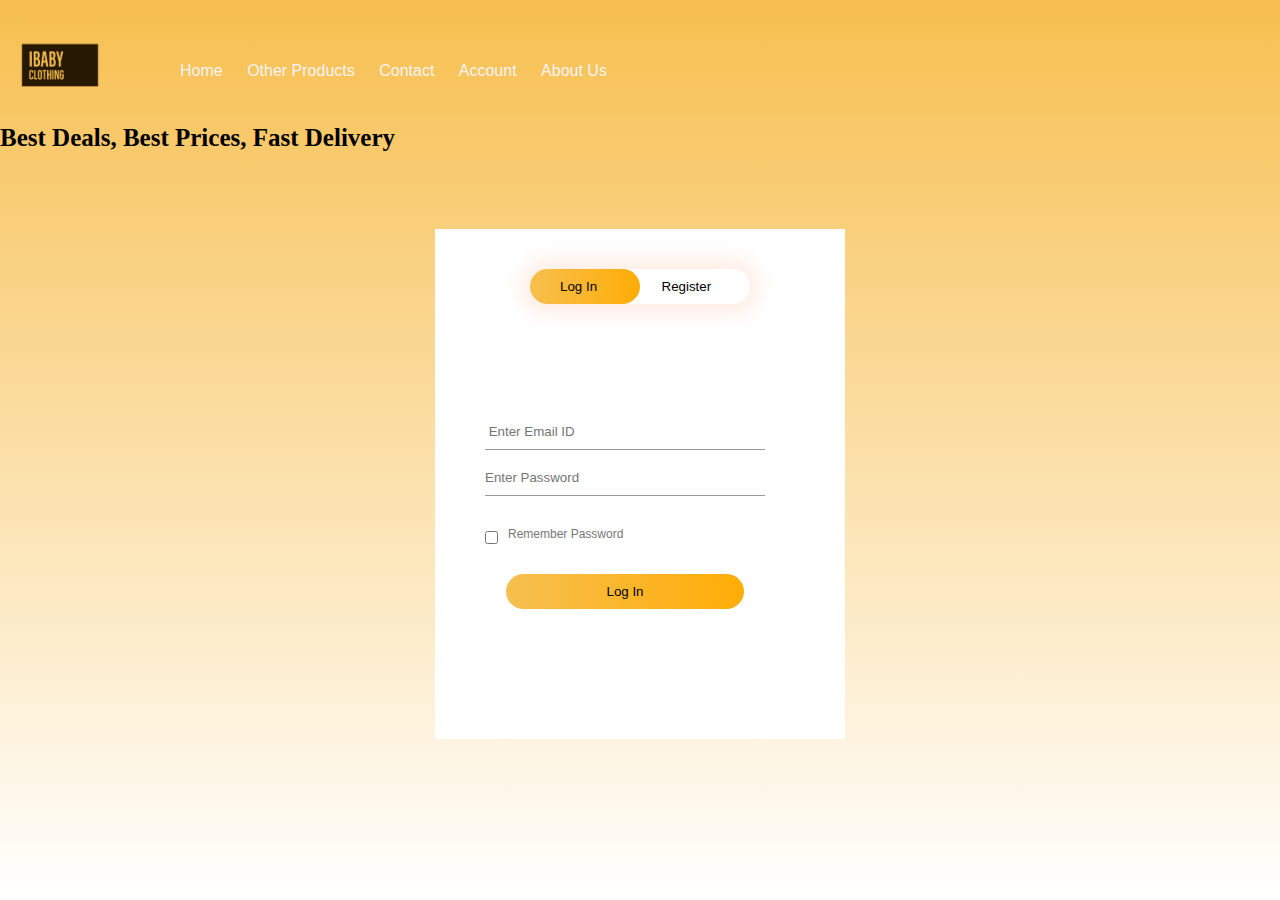
<file: iboutique.github.io-main/newregister.html>
<!DOCTYPE html>
    <html>
        <head>
           <meta charset="utf-8">
           <title>Register</title>
           <link rel="stylesheet" href="newregisterstyle.css">
        </head>
        <body>
            
            
            <div class="new-register">
                <header>
                    <div class="navbar">
                        <div>
                        <a href="index.html" title="Home"><img src="images/logo.png" alt="Home" width="120" height="120">
                        </a> 
                        </div>
                        <div class="navig">
                            <nav>
                            <ul id="menu-items" style="max-height: 0px;">
                                <li><a href="index.html">Home</a></li>
                                <li><a href="index2.html">Other Products</a></li>
                                <li><a href="contact.html">Contact</a></li>
                                <li><a href="">Account</a></li>
                                <li><a href="about.html">About Us</a></li>
                            </ul>
                        </nav>
                        
                        </div>
                        
                    </div>
                    <div>
                    <h1>Best Deals, Best Prices, Fast Delivery</h1>
                    </div>
                </header>
                
                
                
                <div class="form-box">
                    <div class="button-box">
                        <div id="btn"></div>
                        <button type="button" class="toggle-btn" onclick="login()">Log In</button>
                        <button type="button" class="toggle-btn" onclick="register();">Register</button>
                    </div>
                    <form id="login" class="input-group">
                        <input type="text" class="input-field" placeholder=" Enter Email ID" required>
                        <input type="text" class="input-field" placeholder="Enter Password" required>
                        <input type="checkbox" class="check-box"><span>Remember Password</span>
                        <button type="submit" class="submit-button">Log In</button>
                    </form>
                    <form id="register" class="input-group">
                        <input type="text" class="input-field" placeholder="First Name" required>
                        <input type="text" class="input-field" placeholder="Last Name" required>
                        <input type="text" class="input-field" placeholder="Enter Email ID" required>
                        <input type="text" class="input-field" placeholder="Enter Password" required>
                        <input type="checkbox" class="check-box"><span>I agree to the Terms and Conditions</span>
                        <button type="submit" class="submit-button">Register</button>
                    </form>
                    
                </div>
            </div>
            
            <script>
                
                var x= document.getElementById("login");
                var y= document.getElementById("register");
                var z= document.getElementById("btn");
                
                function register(){
                    x.style.left="-400px";
                    y.style.left="50px";
                    z.style.left="110px";
                }
                function login(){
                    x.style.left="50px";
                    y.style.left="450px";
                    z.style.left="0px";
                }
            </script>
            
            
            
            
            <!--
            
              <div class="col-md-6 d-flex flex-column align-items-center order-2 order-md-1">
                <div class="container pt-5">
                  <div class="row">
                    <div class="col-11 col-md-10 mx-auto">
                      
                    </div>
                  </div>
                </div>
                <div class="container my-auto py-5">
                  <div class="row">
                    <div class="col-11 col-md-10 col-lg-9 col-xl-8 mx-auto">
                      <h3 class="font-weight-300 text-9 mb-5">Sign up</h3>
                      <form id="registerForm" method="post">
                        <div class="form-group font-weight-300">
                          <label for="fullName">Full Name</label>
                          <input type="text" class="form-control bg-light" id="fullName" required="" placeholder="Enter Your Name">
                        </div>
                        <div class="form-group font-weight-300">
                          <label for="emailAddress">Email Address</label>
                          <input type="email" class="form-control bg-light" id="emailAddress" required="" placeholder="Enter Your Email">
                        </div>
                        <div class="form-group font-weight-300">
                          <label for="loginPassword">Password</label>
                          <input type="password" class="form-control bg-light" id="loginPassword" required="" placeholder="Enter Password">
                        </div>
                        <div class="form-group font-weight-300 mt-4">
                          <div class="form-check text-2 custom-control custom-checkbox">
                            <input id="agree" name="agree" class="custom-control-input" type="checkbox">
                            <label class="custom-control-label" for="agree">I agree to the <a href="#">Terms</a> and <a href="#">Privacy Policy</a>.</label>
                          </div>
                        </div>
                        <button class="btn btn-dark btn-block shadow-none font-weight-400 my-4" type="submit">Sign Up</button>
                      </form>
                      <p class="text-right text-2 text-muted font-weight-300">Already a member? <a class="btn-link font-weight-300" href="login-9.html">Sign in now</a></p>
                    </div>
                  </div>
                </div>
              </div>
              
              
              
              <div class="col-md-6 bg-dark order-1 order-md-2">
                <div class="container h-100 d-flex flex-column">
                  <div class="row no-gutters">
                    <div class="col-11 col-md-10 mx-auto">
                      <div class="logo mt-5 mb-5 mb-md-0">
                        
                      </div>
                    </div>
                  </div>
                  <div class="row no-gutters my-auto">
                    
                  </div>
                </div>
              </div>
              
            </div>
          </div>
        </div>
        -->
        </body>
    </html>
</file>
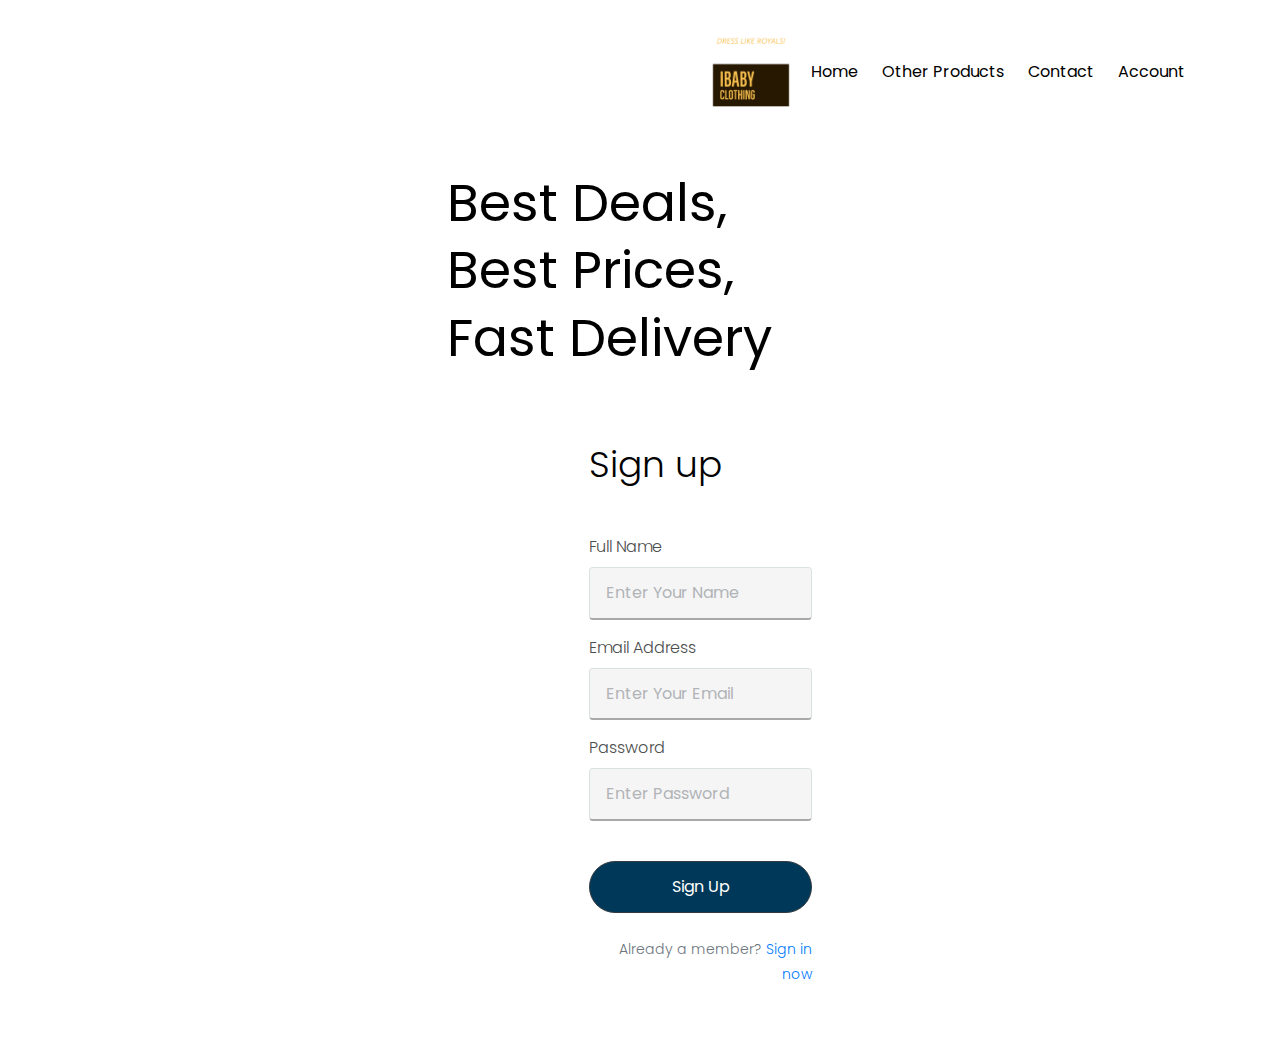
<file: iboutique.github.io-main/register.html>
<html lang="en">
    <head>
        <meta charset="UTF-8">
        <meta http-equiv="X-UA-Compatible" content="IE=edge">
        <meta name="viewport" content="width=device-width, initial-scale=1, minimum-scale=1.0, shrink-to-fit=no">
        <link href="images/favicon.png" rel="icon">
        <title>Oxyy - Login and Register Form Html Template</title>
        <meta name="description" content="Login and Register Form Html Template">
        <meta name="author" content="harnishdesign.net">
        
        <!-- Web Fonts
        ========================= -->
        <link rel="stylesheet" href="https://fonts.googleapis.com/css?family=Poppins:100,200,300,400,500,600,700,800,900" type="text/css">
        
        <!-- Stylesheet
        ========================= -->
        <link rel="stylesheet" type="text/css" href="https://stackpath.bootstrapcdn.com/bootstrap/4.5.2/css/bootstrap.min.css">
        <link rel="stylesheet" type="text/css" href="https://stackpath.bootstrapcdn.com/font-awesome/4.7.0/css/font-awesome.min.css">
        <link rel="stylesheet" type="text/css" href="enhanced.css">
        <link rel="stylesheet" type="text/css" href="style.css">
        <!-- Colors Css -->
        <link id="color-switcher" type="text/css" rel="stylesheet" href="#">
    </head>
    <body>
         <div class="header">
            <div class="container">
                <div class="navbar">
                <div class="logo">
                    <a href="index.html" title="Home"><img src="images/logo.png" alt="Home" width="120" height="120">
                    </a>
                </div>
               <nav>
                  <ul id="menu-items">
                     <li><a href="index.html">Home</a></li>
                     <li><a href="index2.html">Other Products</a></li>
                     <li><a href="contact.html">Contact</a></li>
                     <li><a href="register.html">Account</a></li>
                  </ul>
               </nav>
               <img src="images/cart.png" alt="cart" width="30px" height="30px" class="cart-img">
               <img src="images/menu.png" alt="menu" width="30px" height="30px" class="menu-icon" onclick="menutoggle()">
            </div>
         </div>
      </div>
        <div id="main-wrapper" class="oxyy-login-register mx-auto">
          <div class="container-fluid px-0">
            <div class="row no-gutters min-vh-100"> 
              <!-- Register Form
              ========================= -->
              <div class="col-md-6 d-flex flex-column order-2 order-md-1 " >
                <div class="container">
                  <div class="row">
                    <div class="col-11 col-md-10 mx-auto">
                        
                        <h1 class="text-13 font-weight-400 mb-4" >Best Deals, Best Prices, Fast Delivery</h1>
                     
                    </div>
                  </div>
                </div>
                <div class="container my-auto py-5">
                  <div class="row">
                    <div class="col-11 col-md-10 col-lg-9 col-xl-8 mx-auto">
                      <h3 class="font-weight-300 text-9 mb-5">Sign up</h3>
                      <form action="connect.php" id="registerForm" method="post">
                        <div class="form-group font-weight-300">
                          <label for="fullName">Full Name</label>
                          <input type="text" class="form-control bg-light" id="fullName" name= "fullName" required="" placeholder="Enter Your Name">
                        </div>
                        <div class="form-group font-weight-300">
                          <label for="emailAddress">Email Address</label>
                          <input type="email" class="form-control bg-light" id="emailAddress" name= "emailAddress" required="" placeholder="Enter Your Email">
                        </div>
                        <div class="form-group font-weight-300">
                          <label for="loginPassword">Password</label>
                          <input type="password" class="form-control bg-light" id="loginPassword" "loginPassword" required="" placeholder="Enter Password">
                        </div>
                       
                        <button class="btn btn-dark btn-block shadow-none font-weight-400 my-4" type="submit">Sign Up</button>
                      </form>
                      <p class="text-right text-2 text-muted font-weight-300">Already a member? <a class="btn-link font-weight-300" href="login-9.html">Sign in now</a></p>
                    </div>
                  </div>
                </div>
              </div>
              <!-- Register Form End --> 
              
            </div>
         </div>
        </div>
        
        <!-- Script --> 
        <!--<script src="https://code.jquery.com/jquery-3.5.1.min.js" integrity="sha256-9/aliU8dGd2tb6OSsuzixeV4y/faTqgFtohetphbbj0=" crossorigin="anonymous"></script>
        <script src="https://stackpath.bootstrapcdn.com/bootstrap/4.5.2/js/bootstrap.min.js"></script> 
        <!-- <script src="https://cdnjs.cloudflare.com/ajax/libs/popper.js/2.6.0/umd/popper.min.js" integrity="sha512-BmM0/BQlqh02wuK5Gz9yrbe7VyIVwOzD1o40yi1IsTjriX/NGF37NyXHfmFzIlMmoSIBXgqDiG1VNU6kB5dBbA==" crossorigin="anonymous"></script> -->
        <!-- Style Switcher --> 
        <!-- <script src="js/switcher.min.js"></script>  -->
        <!-- <script src="js/theme.js"></script> -->
    
    </body>
</html>
</file>
<file: iboutique.github.io-main/newregisterstyle.css>
*{
    margin:0;
    padding: 0;
    font-family:  sans-serif;
}

.new-register{
    height: 100%;
    width: 100%;
    position:  absolute;
    background: linear-gradient(to bottom, #f7bf4f, #ffffff);
    
}
.form-box{
    width: 400px;
    height: 500px;
    position: relative;
    margin: 6% auto;
    background: #ffffff;
    padding: 5px;
    overflow: hidden;
}
.button-box{
    width:220px;
    margin: 35px auto;
    position: relative;
    box-shadow: 0 0 20px 9px #ff61241f;
    border-radius: 30px;
}
.toggle-btn{
    padding: 10px 30px;
    cursor:  pointer;
    background:  transparent;
    border: 0;
    outline: none;
    position: relative;
}
#btn{
    top: 0;
    left: 0;
    position: absolute;
    width: 110px;
    height: 100%;
    background: linear-gradient(to right, #f7bf4f, #ffad06);
    border-radius: 30px;
    transition: 0.5s;
}
.input-group{
    top: 180px;
    position: absolute;
    width: 280px;
    transition: 0.5s;
}
.input-field{
    width: 100%;
    padding:10px 0;
    margin: 5px 0;
    border-left: 0;
    border-top: 0;
    border-right: 0;
    border-bottom: 1px solid #999;
    outline: none;
    background: transparent;
}
.submit-button{
    width: 85%;
    padding: 10px 30px;
    cursor: pointer;
    display: block;
    margin: auto;
    background: linear-gradient(to right, #f7bf4f, #ffad06);
    border: 0;
    outline: none;
    border-radius: 30px;
}
.check-box{
    margin: 30px 10px 30px 0;
}
span{
    color: #777;
    font-size: 12px;
    bottom:  68px;
    position: absolute;
}
#login{
    left: 50px;
}
#register{
    left: 450px;
}
h1{
    font-family:  cursive;
    font-size: 25px;
}
nav ul li{
  display:  inline-block;
  margin-right: 20px;
  
  
}
header{
    position:  relative;
    
}
.navbar{
    display: flex;
    align-items: center;
}
nav ul li a{
    font-family: sans-serif;
    text-decoration: none;
    color: rgb(245, 244, 244);
}
a:hover{
    color: #0000ff;
    text-decoration: underline;
}
.navig{
    padding-left: 60px;
}
</file>
<file: iboutique.github.io-main/enhanced.css>
/* =================================== */
/*  1. Basic Style 
/* =================================== */
body, html {
    height: 100%;
  }
  
  body {
    background: #f1f3f6;
    color: #4c4d4d;
    font-family: "Poppins", sans-serif;
  }

input{
  border-bottom: solid 2px #00000057 !important;
}

  /*-------- Preloader --------*/
  
  @keyframes lds-ellipsis1 {
    0% {
      transform: scale(0);
    }
    100% {
      transform: scale(1);
    }
  }
  @keyframes lds-ellipsis3 {
    0% {
      transform: scale(1);
    }
    100% {
      transform: scale(0);
    }
  }
  @keyframes lds-ellipsis2 {
    0% {
      transform: translate(0, 0);
    }
    100% {
      transform: translate(24px, 0);
    }
  }
  
  
  img {
    vertical-align: inherit;
  }
  
  a, a:focus {
    color: #007bff;
    -webkit-transition: all 0.2s ease;
    transition: all 0.2s ease;
  }
  
  a:hover, a:active {
    color: #006adb;
    text-decoration: none;
    -webkit-transition: all 0.2s ease;
    transition: all 0.2s ease;
  }
  
  a:focus, a:active,
  .btn:active:focus,
  .btn:focus,
  button:focus,
  button:active {
    outline: none;
  }
  
  p {
    line-height: 1.8;
  }
  
  h1 {
    color: #000000;
    font-family: "Poppins", sans-serif;
  }
  h3 {
    color: #000000;
    font-family: "Poppins", sans-serif;
  }
  
  .oxyy-login-register .text-2 {
    font-size: 14px !important;
    font-size: 0.875rem !important;
  }
  .oxyy-login-register .text-9 {
    font-size: 36px !important;
    font-size: 2.25rem !important;
  }
  .oxyy-login-register .text-13 {
    color: #000000;
    font-size: 3.25rem !important;
  }
  @media (max-width: 1200px) {
    .oxyy-login-register .text-13 {
      font-size: calc(1rem + 2vw)  !important;
    }
  }
   .oxyy-login-register .text-13 {
    line-height: 1.3;
  }
  
  /* Line height */
  
  /* Font Weight */
  .oxyy-login-register .font-weight-300 {
    font-weight: 300 !important;
  }
  .oxyy-login-register .font-weight-400 {
    font-weight: 400 !important;
  }
  
  /* Opacity */
  
  /* Background light */
  
  /* Background Dark */
  .oxyy-login-register hr {
    border-top: 1px solid rgba(16, 85, 96, 0.1);
  }
  
  /* =================================== */
  /*  3. Layouts
  /* =================================== */
  #main-wrapper.oxyy-login-register {
    background: #fff;
  }
  @media (min-width: 1200px) {
    .oxyy-login-register .container {
      max-width: 1170px !important;
    }
  }
  div.alignment{
    align-items: center;
  }

  /* 6.1 Form */
  .oxyy-login-register .form-control {
    border-color: #dae1e3;
    font-size: 16px;
    color: #656565;
  }
  .oxyy-login-register .form-control.bg-light {
    background-color: #f5f5f6 !important;
  }
  .oxyy-login-register .form-control.border-light {
    border-color: #f5f5f6 !important;
  }
  .oxyy-login-register .form-control:not(.form-control-sm) {
    padding: .810rem .96rem;
    height: inherit;
  }
  .oxyy-login-register .form-control:focus {
    -webkit-box-shadow: 0 0 5px rgba(128, 189, 255, 0.5);
    box-shadow: 0 0 5px rgba(128, 189, 255, 0.5);
    border-color: #80bdff !important;
  }
  .oxyy-login-register .form-control::-webkit-input-placeholder {
    color: #b1b4b6;
  }
  .oxyy-login-register .form-control:-moz-placeholder {
    /* FF 4-18 */
    color: #b1b4b6;
  }
  .oxyy-login-register .form-control::-moz-placeholder {
    /* FF 19+ */
    color: #b1b4b6;
  }
  .oxyy-login-register .form-control:-ms-input-placeholder, .oxyy-login-register .form-control::-ms-input-placeholder {
    /* IE 10+ */
    color: #b1b4b6;
  }
  form {
    padding: 0;
    margin: 0;
    display: inline;
    /*align-content:  center;*/
  }
  /* 6.2 Form Dark */
  
  /* 6.3 Form Border (Input with only bottom border)  */
  
  /* 6.4 Form Border Light (Input with only bottom border)  */
  
  /* 6.5 Vertical Multilple input group */
  
  /* 6.6 Other Bootstrap Specific */
  .oxyy-login-register .btn {
    padding: 0.8rem 2.6rem;
    font-weight: 500;
    -webkit-transition: all 0.5s ease;
    transition: all 0.5s ease;
  }
  .oxyy-login-register .btn-sm {
    padding: 0.5rem 1rem;
  }
  .oxyy-login-register .btn:not(.btn-link) {
    -webkit-box-shadow: 0px 5px 15px rgba(0, 0, 0, 0.15);
    box-shadow: 0px 5px 15px rgba(0, 0, 0, 0.15);
  }
  .oxyy-login-register .btn:not(.btn-link):hover {
    -webkit-box-shadow: 0px 5px 15px rgba(0, 0, 0, 0.3);
    box-shadow: 0px 5px 15px rgba(0, 0, 0, 0.3);
    -webkit-transition: all 0.5s ease;
    transition: all 0.5s ease;
  }
  @media (max-width: 575.98px) {
    .oxyy-login-register .btn:not(.btn-sm) {
      padding: .810rem 2rem;
    }
  }
   .oxyy-login-register .btn-link {
    color: #007bff !important;
  }
  .oxyy-login-register .btn-link:hover {
    color: #006adb !important;
  }
  
  .oxyy-login-register .custom-control-input:checked ~ .custom-control-label::before,
  .oxyy-login-register .custom-checkbox .custom-control-input:checked ~ .custom-control-label:before,
  .oxyy-login-register .custom-control-input:checked ~ .custom-control-label:before {
    background-color: #007bff;
    border-color: #007bff;
  }
</file>
<file: iboutique.github.io-main/style.css>
*{
    margin:0;
    padding: 0;
    box-sizing: border-box;
}
body{
    font-family: 'Poppins', sans-serif;
}

.navbar{
    display: flex;
    align-items: center;
    padding: 20px;
    background: #fff;
} 

.price_name{
    color: #000;
}

.price_name:hover{
    color: #1e90ff;
    
}
nav{
    flex: 1;
    text-align: right;
}

nav ul{
    display: inline-block;
    list-style-type: none;
}

nav ul li{
    display: inline-block;
    margin-right: 20px;
}

a{
    text-decoration: none;
    color: #000;
}

p{
    color: #fff;
}

.header{
    background: #fff; 
}

.header .row{
    margin-top: 70px;
}

.row{
  padding-left: 40px;
  padding-right: 40px;
}
.some-black-text{
  color: #000;
}
.container{
    max-width: 100%;
    margin-top: auto;
    margin-bottom: auto;
    margin-left: 0px;
    margin-right: 0px;
    padding-left: 25px;
    padding-right: 25px;
}

.row{
    display: flex;
    align-items: center;
    flex-wrap: wrap;
    justify-content: space-around;   
}

/* .row {
   display: flex;
   flex-wrap: nowrap;
   overflow-x: auto;
   -webkit-overflow-scrolling: touch;
   -ms-overflow-style: -ms-autohiding-scrollbar; 
}

.box-container {
  flex: 0 0 auto; 
} */

.col-2{
    flex-basis: 50%;
    min-width: 300px;
}

/* .col-2 img{
    max-width: 100%;
    padding: 50px 0;
    height: 450px;
    /* margin-left: 20%; */
    /* place-self: center;
} */ 
.center {
    display: block;
    margin-left: auto;
    margin-right: auto;
    max-width: 100%;
    padding: 50px 0;
    height: 470px;
}

.col-2 h1{
    font-size: 50px;
    line-height: 60px;
    margin: 25px 0;
    color: #ffffff;
}

.btn-main{
    display: inline-block;
    background: #210583;
    color: rgb(255, 255, 255);
    padding: 8px 30px;
    margin: 30px 0;
    border-radius: 30px;
    transition: background 0.5s;
}

.cart-img{
  filter: invert(100%);
  -webkit-filter: invert(100%);
}

.btn-main:hover{
    background-color: #170653;

}

.categories{
    margin: 60px 0;
}

.col-3{
    flex-basis: 30%;
    min-width: 250px;
    margin-bottom: 30px;
}

.col-3 img{
    width: 100%;
}

.small-container{
    max-width: 1080px;
    margin: auto;
    padding-left: 15px;
    padding-right: 15px;
}

.small-container h2{
    text-align: center;
    margin-bottom: 30px;
    font-size: 2.2rem;
}

.col-4{
    flex-basis: 50%;
    padding: 10px;
    max-width: 220px;
    margin-bottom: 50px;
    transition: transform 0.5s;
}

.col-4 img{
    width: 100%;
    height: 200px;
}

.title{
    color: rgb(41, 36, 36);
    position: relative;
    line-height: 60px;
}

.box-container {
    height: 340px;
    box-shadow: 0 8px 6px -6px rgba(104, 99, 99, 0.712);  /* Safari 3-4, iOS 4.0.2 - 4.2, Android 2.3+ */
 /* Opera 10.5, IE 9, Firefox 4+, Chrome 6+, iOS 5 */
}


.title::after{
    content: '';
    background: #210583;
    width: 80px;
    height: 5px;
    border-radius: 5px;
    position: absolute;
    bottom: 0;
    left: 50%;
    transform: translateX(-50%);
}

h4{
    color: #fff;
    font-weight: normal;
}

.col-4 p{
    font-size: 14px;
}

.rating .fa{
    color: #ffbf00
}

.col-4:hover{
    transform: translateY(-5px);
}

.col-4 img:hover{
    background: url(./techbg.jpg);
}
 
.box-container .image-overlay {
    background: rgba(0,0,0,0.7);
    position: absolute;
    height: 100%;
    width: 100%;
    left: 0;
    top: 0;
    bottom: 0;
    right: 0;
    opacity: 0;
    -webkit-transition: all 0.4s ease-in-out 0s;
    -moz-transition: all 0.4s ease-in-out 0s;
    transition: all 0.4s ease-in-out 0s;
}

.box-container:hover .image-overlay{
    opacity: 1;
}

  .content-details {
    position: absolute;
    text-align: center;
    padding-left: 1em;
    padding-right: 1em;
    width: 100%;
    top: 50%;
    left: 50%;
    opacity: 0;
    -webkit-transform: translate(-50%, -50%);
    -moz-transform: translate(-50%, -50%);
    transform: translate(-50%, -50%);
    -webkit-transition: all 0.3s ease-in-out 0s;
    -moz-transition: all 0.3s ease-in-out 0s;
    transition: all 0.3s ease-in-out 0s;
  }
   
  .box-container:hover .content-details{
    top: 50%;
    left: 50%;
    opacity: 1;
  }
   
  .content-details h3{
    color: #fff;
    font-weight: 300;
    margin-bottom: 0.5em;
  }
   
  .content-details p{
    color: #fff;
    font-size: 0.8em;
  }
   
  .fadeIn-bottom{
    top: 80%;
  }
   
  .fadeIn-top{
    top: 20%;
  }
   
  .fadeIn-left{
    left: 20%;
  }
   
  .fadeIn-right{
    left: 80%;
  }

/* google maps */
 #map {
    height: 400px;  /* The height is 400 pixels */
    width: 100%;  /* The width is the width of the web page */
}
/* ----offer--- */
.offer{
    background-color: #a2acb5;
    margin-top: 80px;
    padding: 30px 0;
}

.col-2 .offer-img{
    padding: 50px;
    width: 32rem;
}

small{
    color: #555
}

/* --------brands--------- */
.brands{
    margin-left: auto;
    margin-right: auto;
    margin-top: 100px;
    margin-bottom: 20px;
    
}

.col-5{
    width: 100px;
}

.col-5 img{
  max-width: 400px;
  max-height: 400px;
  vertical-align: top;
    
}

.col-5 img:hover{
    filter: grayscale(0);
}


.footer{
    background: #000;
    color: #8a8a8a;
    font-size: 14px;
    padding: 60px 0 20px;
}

.footer p{
    color: #8a8a8a;
}

.footer h3{
    color: #fff;
    margin-bottom: 20px;
}

.footer-col-1, .footer-col-2, .footer-col-3, .footer-col-4{
    min-width: 250px;
    margin-bottom: 20px;
}

.footer-col-1{
    flex-basis: 30%;
}

.footer-col-2{
    flex: 1;
    text-align: center;
}

.footer-col-2 img{
    width: 180px;
    margin-bottom: 20px;
}

.footer-col-3, .footer-col-4{
    flex-basis: 12%;
    text-align: center;
}

ul{
    text-decoration: none;
    list-style: none;
}

.app-logo{
    margin-top: 20px;
}

.app-logo img{
    height: 50px;
    width: 50px;
}

.footer hr{
    border: none;
    background: #b5b5b5;
    height: 1px;
    margin: 20px 0;
}

.copyright{
    text-align: center;
}

.menu-icon{
    width: 28px;
    margin-left: 20px;
    display: none;
    filter: invert(100)
}


.single-product h4 {
    margin: 20px 0;
    font-size: 22px;
}

.single-product input {
    width: 50px;
    height: 40px;
    padding-left: 10px;
    padding-bottom: 8px; 
    font-size: 20px;
    margin-right: 10px;
    border: 1px solid #ff523b;
}

.single-product .btn {
    background-color: #ff523b;
}

.btn {
    display: inline-block;
    background: #003859;
    color: #fff;
    padding: 8px 30px;
    margin: 30px 0;
    border-radius: 30px;
}

.single-product .fa {
    color: #ff523b;
    margin-left: 10px;
}

#suggestions {
  /* Set a maximum height and add scrolling if necessary */
  max-height: 200px; /* Adjust the value to your preference */
  overflow-y: auto;
  
  /* Ensure list items are displayed as block-level elements (one on top of another) */
  display: block;
  
  /* Reset any default list styles (e.g., bullets) */
  list-style: none;
  
  /* Add padding or margin as needed */
  padding: 0;
  margin: 0;
}

.container {
  display: flex;
  justify-content: flex-end; /* Align content to the right */
}

.row1 {
  display: flex;
  align-items: center;
  margin: 10px;
}

.search-bar {
  /* Your search bar styles */
}

#suggestions {
  /* Your suggestions list styles */
}

.disabled {
    pointer-events: none;
    opacity: 0.5;
}



/* ------------ media query for menu -------------------- */

@media only screen and (max-width: 800px){
    nav ul{
        position: absolute;
        top: 70px;
        left: 0;
        background: #333;
        width: 100%;
        overflow: hidden;
        transition: maxHeight 0.5s;
    }
    nav ul li{
        display: block;
        margin-right: 50px;
        margin-top: 10px;
        margin-bottom: 10px;
    }

    nav ul li a{
        color: #fff;
    }
    .menu-icon{
        display: block;
        cursor: pointer;
    }
}
</file>
